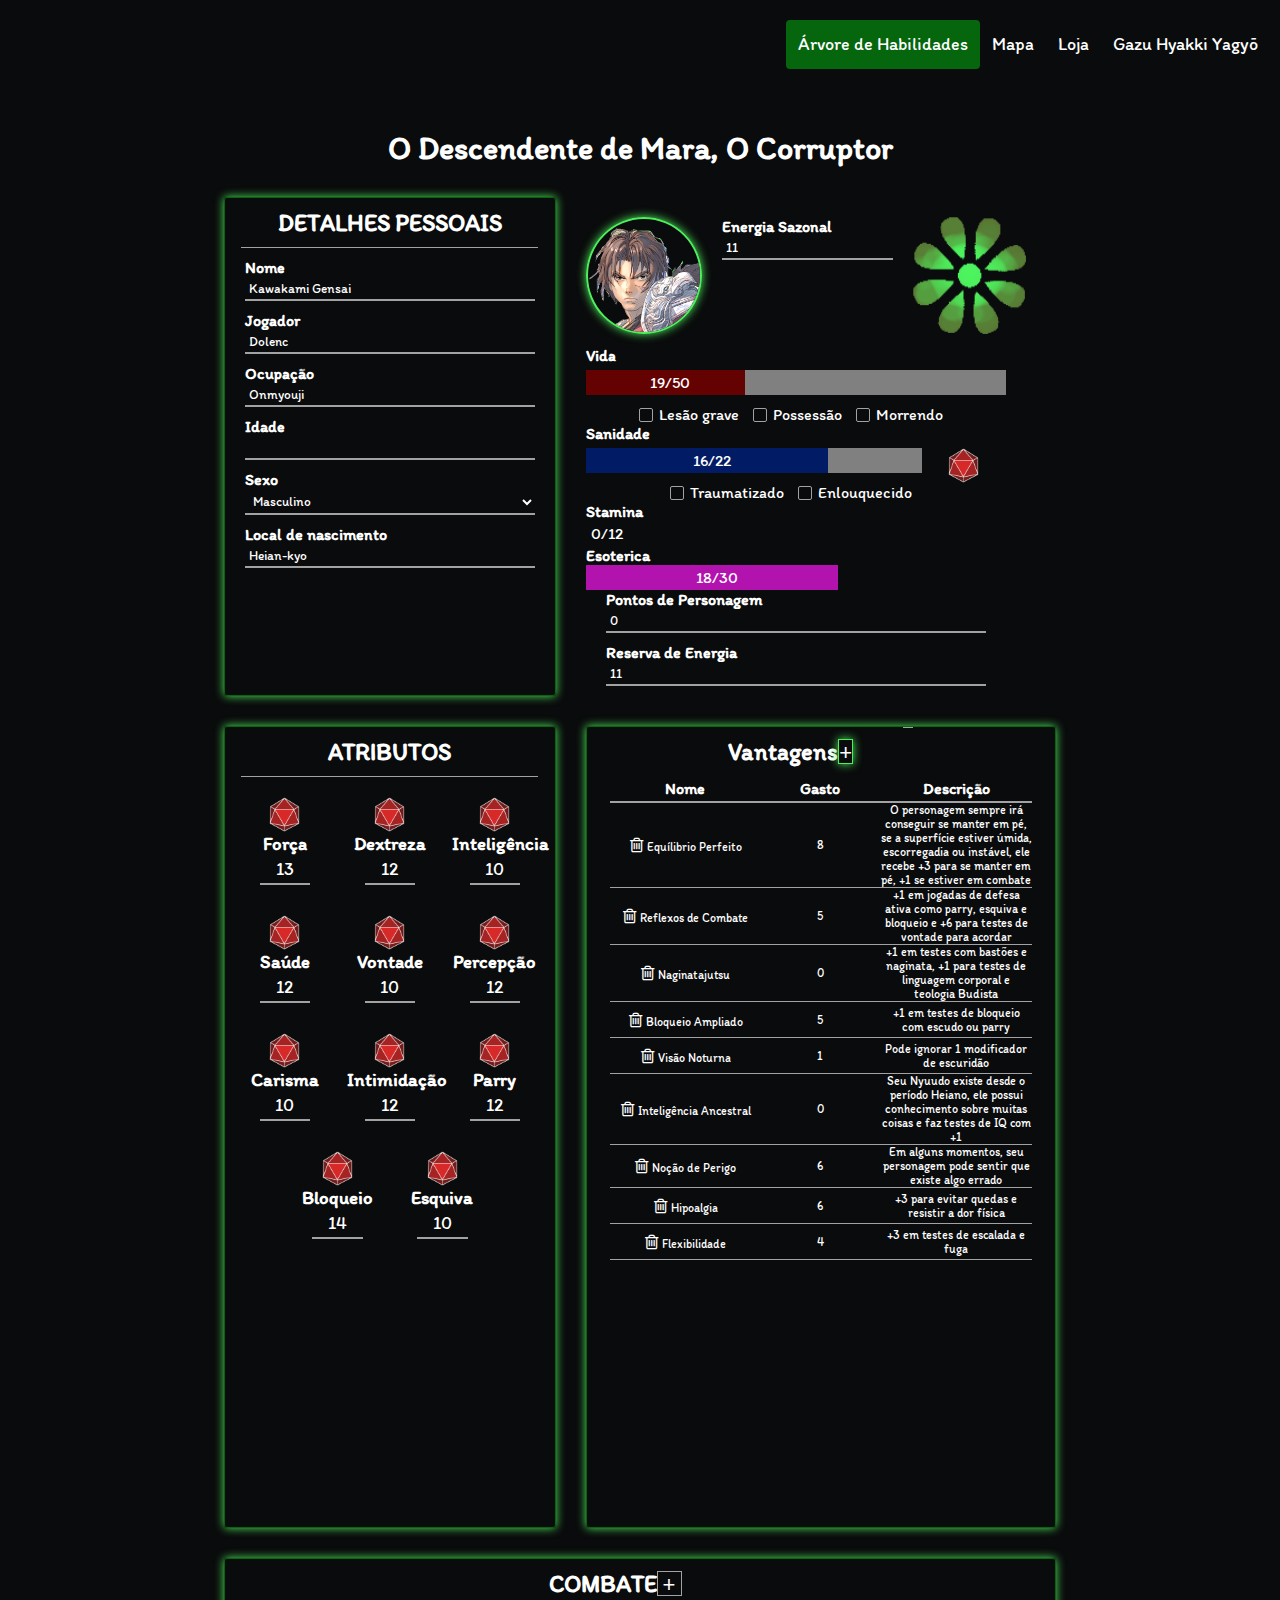
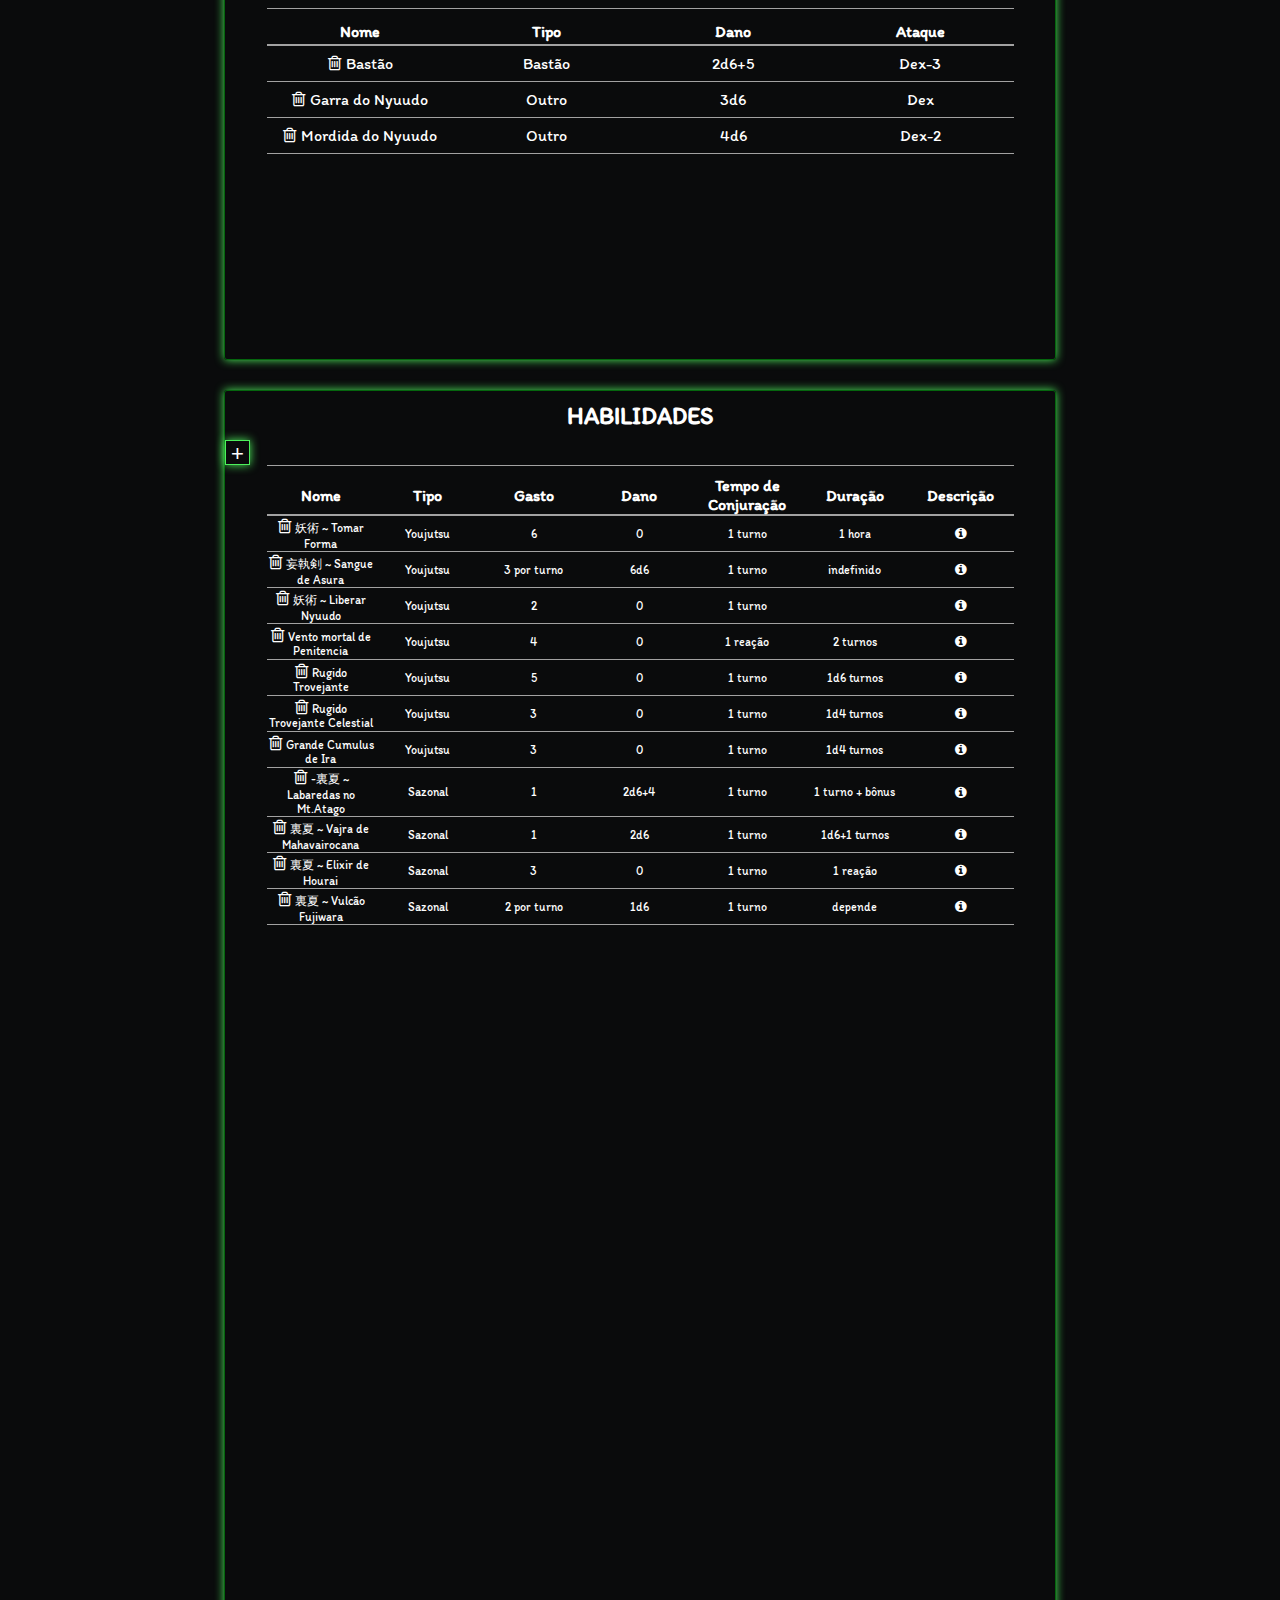
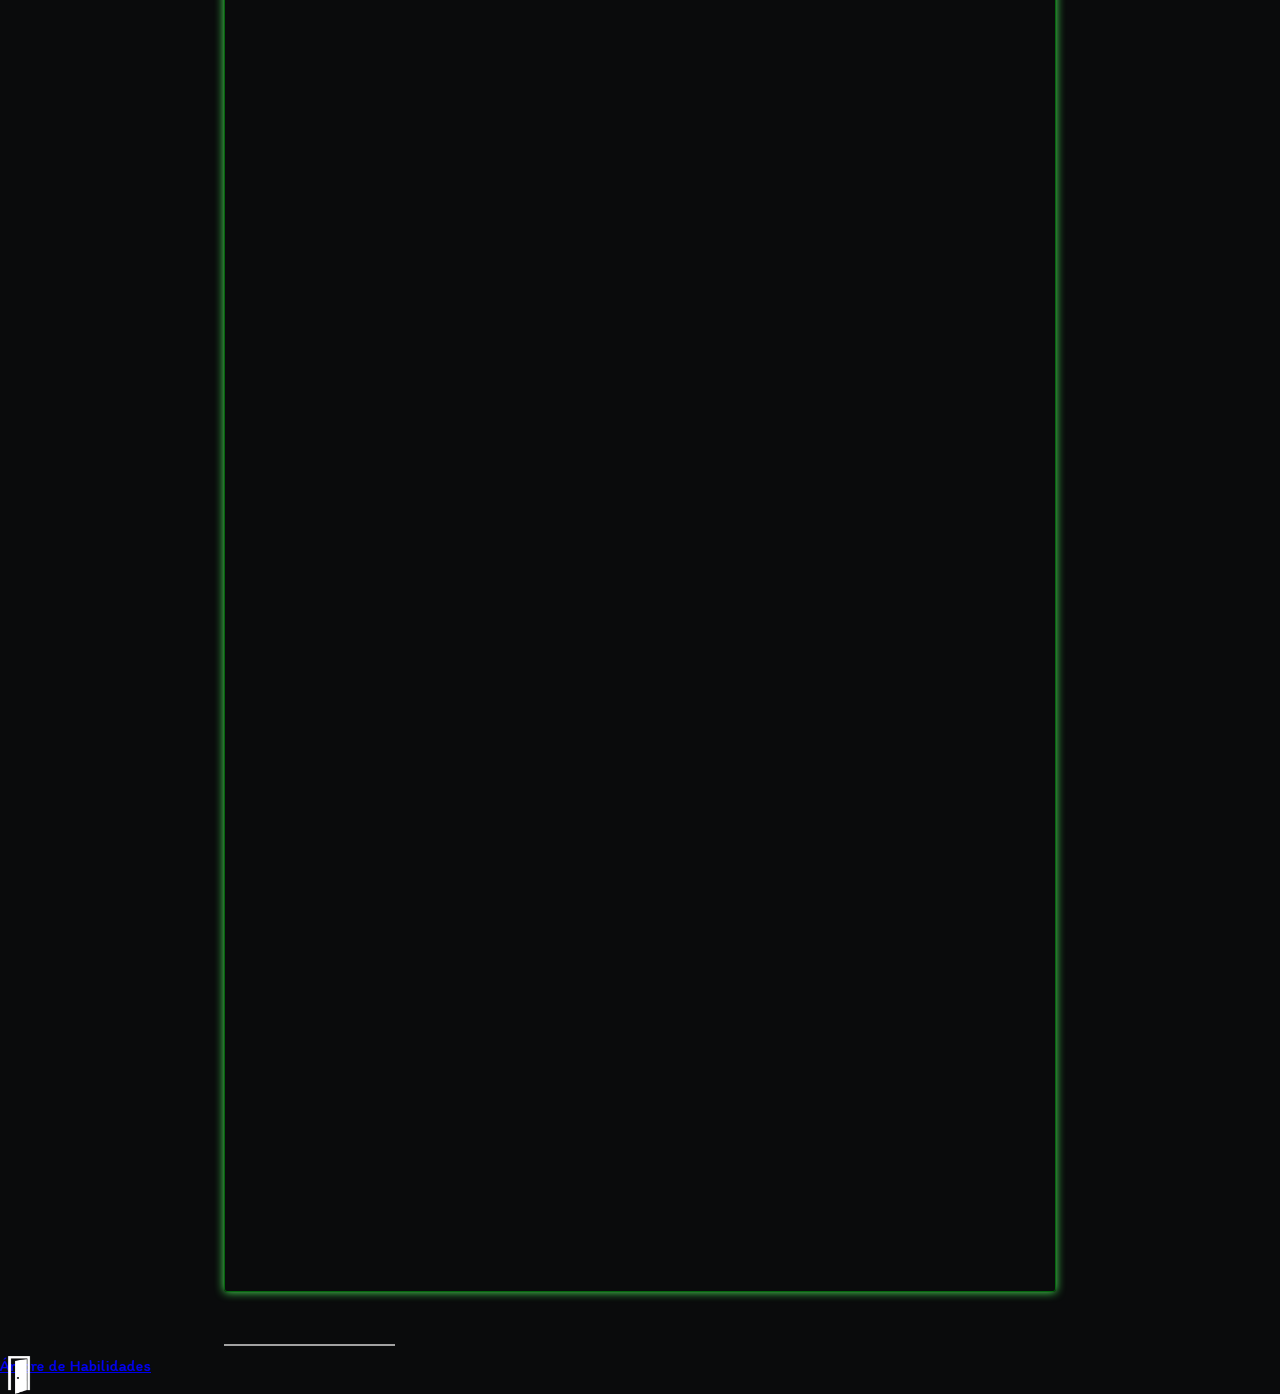
<file: index.html>
<!DOCTYPE html>
<html lang="pt-br">
  <head>
    <meta charset="UTF-8" />
    <meta name="viewport" content="width=device-width, initial-scale=1.0" />
     <script src="https://code.jquery.com/jquery-3.3.1.slim.min.js" integrity="sha384-q8i/X+965DzO0rT7abK41JStQIAqVgRVzpbzo5smXKp4YfRvH+8abtTE1Pi6jizo" crossorigin="anonymous"></script>
    <script src="https://cdn.jsdelivr.net/npm/popper.js@1.14.7/dist/umd/popper.min.js" integrity="sha384-UO2eT0CpHqdSJQ6hJty5KVphtPhzWj9WO1clHTMGa3JDZwrnQq4sF86dIHNDz0W1" crossorigin="anonymous"></script>
    <script src="https://cdn.jsdelivr.net/npm/bootstrap@4.3.1/dist/js/bootstrap.min.js" integrity="sha384-JjSmVgyd0p3pXB1rRibZUAYoIIy6OrQ6VrjIEaFf/nJGzIxFDsf4x0xIM+B07jRM" crossorigin="anonymous"></script>
    <link
      rel="stylesheet"
      href="https://cdnjs.cloudflare.com/ajax/libs/font-awesome/4.7.0/css/font-awesome.min.css"
    />

    <link rel="stylesheet" href="styles.css" />

    <title>Uma Alma Carmica </title>
  </head>
  <body>
 
<div class="header">
  <div class="header-right">
    <a class="active" href="https://reysouza.github.io/Gensai/SkillTree.html">Árvore de Habilidades</a>
    <a href="https://reysouza.github.io/Hyakki/map.html">Mapa</a>
    <a href="https://reysouza.github.io/Hyakki/loja.html">Loja</a>
    <a href="https://reysouza.github.io/Hyakki/bestiary.html">Gazu Hyakki Yagyō</a>
  </div>
</div>

<h1 class="title">O Descendente de Mara, O Corruptor</h1>

<div id="diceAttributes" class="modal">
      <div class="modal-content">
        <img class="modalDice" src="./img/dado.png" alt="Dado" />
        <h2 id="diceNumber"></h2>
        <p id="diceType"></p>
      </div>
    </div>

<div id="lifeModal" class="modal with-input">
      <div class="modal-content">
        <h2>MODIFICAR VIDA</h2>
        <hr />
        <form class="formModal" id="changeLife">
          <h3>Atual</h3>
          <input type="number" name="current" id="lifeCurrent" min="0" />
          <h3>Máximo</h3>
          <input type="number" name="max" id="lifeMax" min="0" />
          <input type="submit" value="Salvar" />
        </form>
      </div>
    </div>

<div id="sanityModal" class="modal with-input">
      <div class="modal-content">
        <h2>MODIFICAR SANIDADE</h2>
        <hr />
        <form class="formModal" id="changeSanity">
          <h3>Atual</h3>
          <input
            type="number"
            name="sanityCurrent"
            id="sanityCurrent"
            min="0"
          />
          <h3>Máximo</h3>
          <input type="number" name="sanityMax" id="sanityMax" min="0" />
          <input type="submit" value="Salvar" />
        </form>
      </div>
    </div>

     <div id="staminaModal" class="modal with-input">
      <div class="modal-content">
        <h2>MODIFICAR STAMINA</h2>
        <hr />
        <form class="formModal" id="changeStamina">
          <h3>Atual</h3>
          <input
            type="number"
            name="staminaCurrent"
            id="staminaCurrent"
            min="0"
          />
          <h3>Máximo</h3>
          <input type="number" name="staminaMax" id="staminaMax" min="0" />
          <input type="submit" value="Salvar" />
        </form>
      </div>
    </div>

    <div id="manaModal" class="modal with-input">
      <div class="modal-content">
        <h2>MODIFICAR ESOTERICA</h2>
        <hr />
        <form class="formModal" id="changeMana">
          <h3>Atual</h3>
          <input
            type="number"
            name="manaCurrent"
            id="manaCurrent"
            min="0"
          />
          <h3>Máximo</h3>
          <input type="number" name="manaMax" id="manaMax" min="0" />
          <input type="submit" value="Salvar" />
        </form>
      </div>
    </div>
      

    <div id="addWeaponModal" class="modal with-input">
      <div class="modal-content">
        <h2>ADICIONAR ARMA</h2>
        <hr />
        <form id="addWeaponForm" action="">
          <table class="weapons" id="newWeapon">
            <tr>
              <th>Nome</th>
              <th>Tipo</th>
              <th>Dano</th>
              <th>Ataque</th>
            </tr>
            <tr>
              <td>
                <input type="text" name="weaponName" id="weaponName" />
              </td>
              <td>
                <select id="weaponType" name="weaponType">
                  <option value="axe">Machado</option>
                  <option value="mace">Maça</option>
                  <option value="tanegashima">Tanegashima</option>
                  <option value="blowgun">Zarabatana</option>
                  <option value="bow">Arco e Flecha</option>
                  <option value="garrote">Garrote</option>
                  <option value="katana">Katana</option>
                  <option value="knife">Faca</option>
                  <option value="kusari">Kusari</option>
                  <option value="lasso">Laço</option>
                  <option value="wakizashi">Wakizashi</option>
                  <option value="shuriken">Shuriken</option>
                  <option value="batton">Bastão</option>
                  <option value="sai">Sai</option>
                  <option value="kunai">Kunai</option>
                  <option value="naginata">Naginata</option>
                  <option value="vajra">Vajra</option>
                  <option value="ofuda">Ofuda</option>
                  <option value="hammer">Otsuchi</option>
                  <option value="tessen">Leque</option>
                  <option value="other">Outro</option>
                </select>
              </td>
              <td>
                <input type="text" name="weaponDamage" id="weaponDamage" />
              </td>
              <td>
                <input type="text" name="weaponAttack" id="weaponAttack" />
              </td>
            </tr>
          </table>
          <input type="submit" value="Salvar" />
        </form>
      </div>
    </div>

      <div id="addExpertiseModal" class="modal with-input">
      <div class="modal-content">
        <h2>ADICIONAR VANTAGEM</h2>
        <hr />
        <form id="addExpertiseForm" action="">
          <table class="expertise" id="newexpertise">
            <tr>
              <th>Nome</th>
              <th>Gasto</th>
              <th>Descrição</th>
            </tr>
            <tr>
              <td>
                <input type="text" name="expertiseName" id="expertiseName" />
              </td>
              <td>
                <input type="text" name="expertiseCost" id="expertiseCost" />
              </td>
              <td>
                <input type="text" name="expertiseDescription" id="expertiseDescription" />
              </td>
            </tr>
          </table>
          <input type="submit" value="Salvar" />
        </form>
      </div>
    </div>

       <div id="addExpertise2Modal" class="modal with-input">
      <div class="modal-content">
        <h2>ADICIONAR HABILIDADE</h2>
        <hr />
        <form id="addExpertise2Form" action="">
          <table class="expertise2" id="newexpertise2">
            <tr>
              <th>Nome</th>
              <th>Tipo</th>
              <th>Gasto</th>
              <th>Dano</th>
              <th>Tempo de Conjuração</th>
              <th>Duração</th>
              <th>Descrição</th>
            </tr>
            <tr>
              <td>
                <input type="text" name="expertise2Name" id="expertise2Name" />
              </td>
              <td>
                <select id="expertise2Type" name="expertise2Type">
                  <option value="esoterica">Esoterica</option>
                  <option value="youjutsu">Youjutsu</option>
                  <option value="seasonal">Sazonal</option>
                </select>
              </td>
              <td>
                <input type="text" name="expertise2Cost" id="expertise2Cost" />
              </td>
              <td>
                <input type="text" name="expertise2Damage" id="expertise2Damage" />
              </td>
              <td>
                <input type="text" name="expertise2Time" id="expertise2Time" />
              </td>
              <td>
                <input type="text" name="expertise2Duration" id="expertise2Duration" />
              </td>
              <td>
                <input type="text" name="expertise2Description" id="expertise2Description" />
              </td>
            </tr>
          </table>
          <input type="submit" value="Salvar" />
        </form>
      </div>
    </div>

 <div class="container">
      <div class="details border">
        <h2 class="grid-title">DETALHES PESSOAIS</h2>
        <hr />

     <div class="inputs">
          <h4>Nome</h4>
          <input type="text" name="name" id="name" value="" />
          <h4>Jogador</h4>
          <input type="text" name="player" id="player" value="" />
          <h4>Ocupação</h4>
          <input type="text" name="occupation" id="occupation" value="" />
          <h4>Idade</h4>
          <input type="text" name="age" id="age" value="" />
          <h4>Sexo</h4>
          <select id="sex" name="sex">
            <option value="male">Masculino</option>
            <option value="female">Feminino</option>
            <option value="other">Outros</option>
          </select>
      
          <h4>Local de nascimento</h4>
          <input type="text" name="birthplace" id="birthplace" value="" />
        </div>
      </div>

<div class="character">
        <div class="characterHeader">
          <img class="characterPhoto" src="./img/Kawakami.png" alt="Foto" />
          <div class="inputs">
          <h4>Energia Sazonal</h4>
          <input type="text" name="season" id="season" value="" />
          </div>
          <img class="symbol" src="./img/Grisma.png" alt="Doyou" />
        </div>

  <div class="bars">
          <h4>Vida</h4>
          <div class="bar">
            <div class="lifeBar" style="width: 0%">
              <p class="barcount" id="lifeCount"></p>
            </div>
          </div>
          <div class="checkboxs">
            <form action="">
              <input type="checkbox" id="lesion" name="lesion" value="lesion" />
              <label for="lesion"> Lesão grave</label>
              <input type="checkbox" id="possession" name="possession" value="possession" />
              <label for="possession"> Possessão</label>
              <input type="checkbox" id="dying" name="dying" value="dying" />
              <label for="dying"> Morrendo</label>
            </form>
          </div>

          <h4>Sanidade</h4>
          <div class="sanity">
            <div class="contentSanityBar">
              <div class="sanityBar" style="width: 0%">
                <p class="barcount" id="sanityCount"></p>
              </div>
            </div>
            <img class="sanityDice" src="./img/dado.png" alt="Dado" />
          </div>
          <div class="checkboxs">
            <input
              type="checkbox"
              id="traumatized"
              name="traumatized"
              value="traumatized"
            />
            <label for="traumatized"> Traumatizado</label>
            <input type="checkbox" id="crazed" name="crazed" value="crazed" />
            <label for="crazed"> Enlouquecido</label>
          </div>
        </div>

          <h4>Stamina</h4>
          <div class="stamina">
            <div class="contentStaminaBar">
              <div class="staminaBar" style="width: 0%">
                <p class="barcount" id="staminaCount"></p>
              </div>
            </div>
          </div>

        <h4>Esoterica</h4>
          <div class="mana">
            <div class="contentmanaBar">
              <div class="manaBar" style="width: 0%">
                <p class="barcount" id="manaCount"></p>
              </div>
            </div>
          </div>

        <div class="inputs">
          <h4>Pontos de Personagem</h4>
          <input type="text" name="points" id="points" value="" />
          <h4>Reserva de Energia</h4>
          <input type="text" name="energy" id="energy" value="" />
        </div>
        </div>

      <div class="attributes border">
        <h2 class="grid-title">ATRIBUTOS</h2>
        <hr />
        <div class="attributesList" id="attributesList"></div>
      </div>

        <div class ="expertise border">
          <div class="expertiseHeader">
           <h2 class="grid-title">Vantagens</h2>
            <button id="addExpertise">+</button>
        <hr />
           </div>
        
         <table class="expertise" id="expertise">
            <tr>
                <th>Nome</th>
                <th>Gasto</th>
                <th>Descrição</th>
            </tr>
          </table>
       </div>

        <div id="circle">
          <input type="text" id="text-input">
        </div>

      <div class="combat border">
        <div class="combatHeader">
          <h2 class="grid-title">COMBATE</h2>
          <button id="addWeapon">&plus;</button>
        </div>
        <hr />

        <table class="weapons" id="weapons">
          <tr>
            <th>Nome</th>
            <th>Tipo</th>
            <th>Dano</th>
            <th>Ataque</th>
          </tr>
        </table>
      </div>

      <div class="expertise2 border">
        <div class="expertise2Header">
        <h2 class="grid-title">HABILIDADES</h2>
          <button id="addExpertise2">+</button>
        <hr />
      </div>

      <table class="expertise2" id="expertise2">
        <tr>
            <th>Nome</th>
            <th>Tipo</th>
            <th>Gasto</th>
            <th>Dano</th>
            <th>Tempo de Conjuração</th>
            <th>Duração</th>
            <th>Descrição</th>
        </tr>
      </table>
     </div>
    </div>

<div class="modal fade" id="expertise2DescriptionModal" tabindex="-1" aria-labelledby="expertise2DescriptionModalLabel" aria-hidden="true">
  <div class="modal-dialog modal-lg"> <!-- add modal-lg class here -->
    <div class="modal-content">
      <div class="modal-header">
        <h5 class="modal-title" id="expertise2DescriptionTitle"></h5>
        <button type="button" class="btn-close" data-bs-dismiss="modal" aria-label="Close"></button>
      </div>
      <div class="modal-body">
        <p id="expertise2DescriptionText"></p>
      </div>
      <div class="modal-footer">
        <button type="button" class="btn btn-secondary" data-bs-dismiss="modal">Close</button>
      </div>
    </div>
  </div>
</div>

    <a href="https://reysouza.github.io/Parinirvana/Aqmqaqcy.html">
  <img src="img/door-8-xxl.png" alt="A nova ordem mundial" style="position: absolute; width: 3%;">
        </a>

    <a href="https://reysouza.github.io/Gensai/SkillTree.html">Árvore de Habilidades</a>

    <script src="characterSheet.js"></script>
  </body>
</html>
</file>
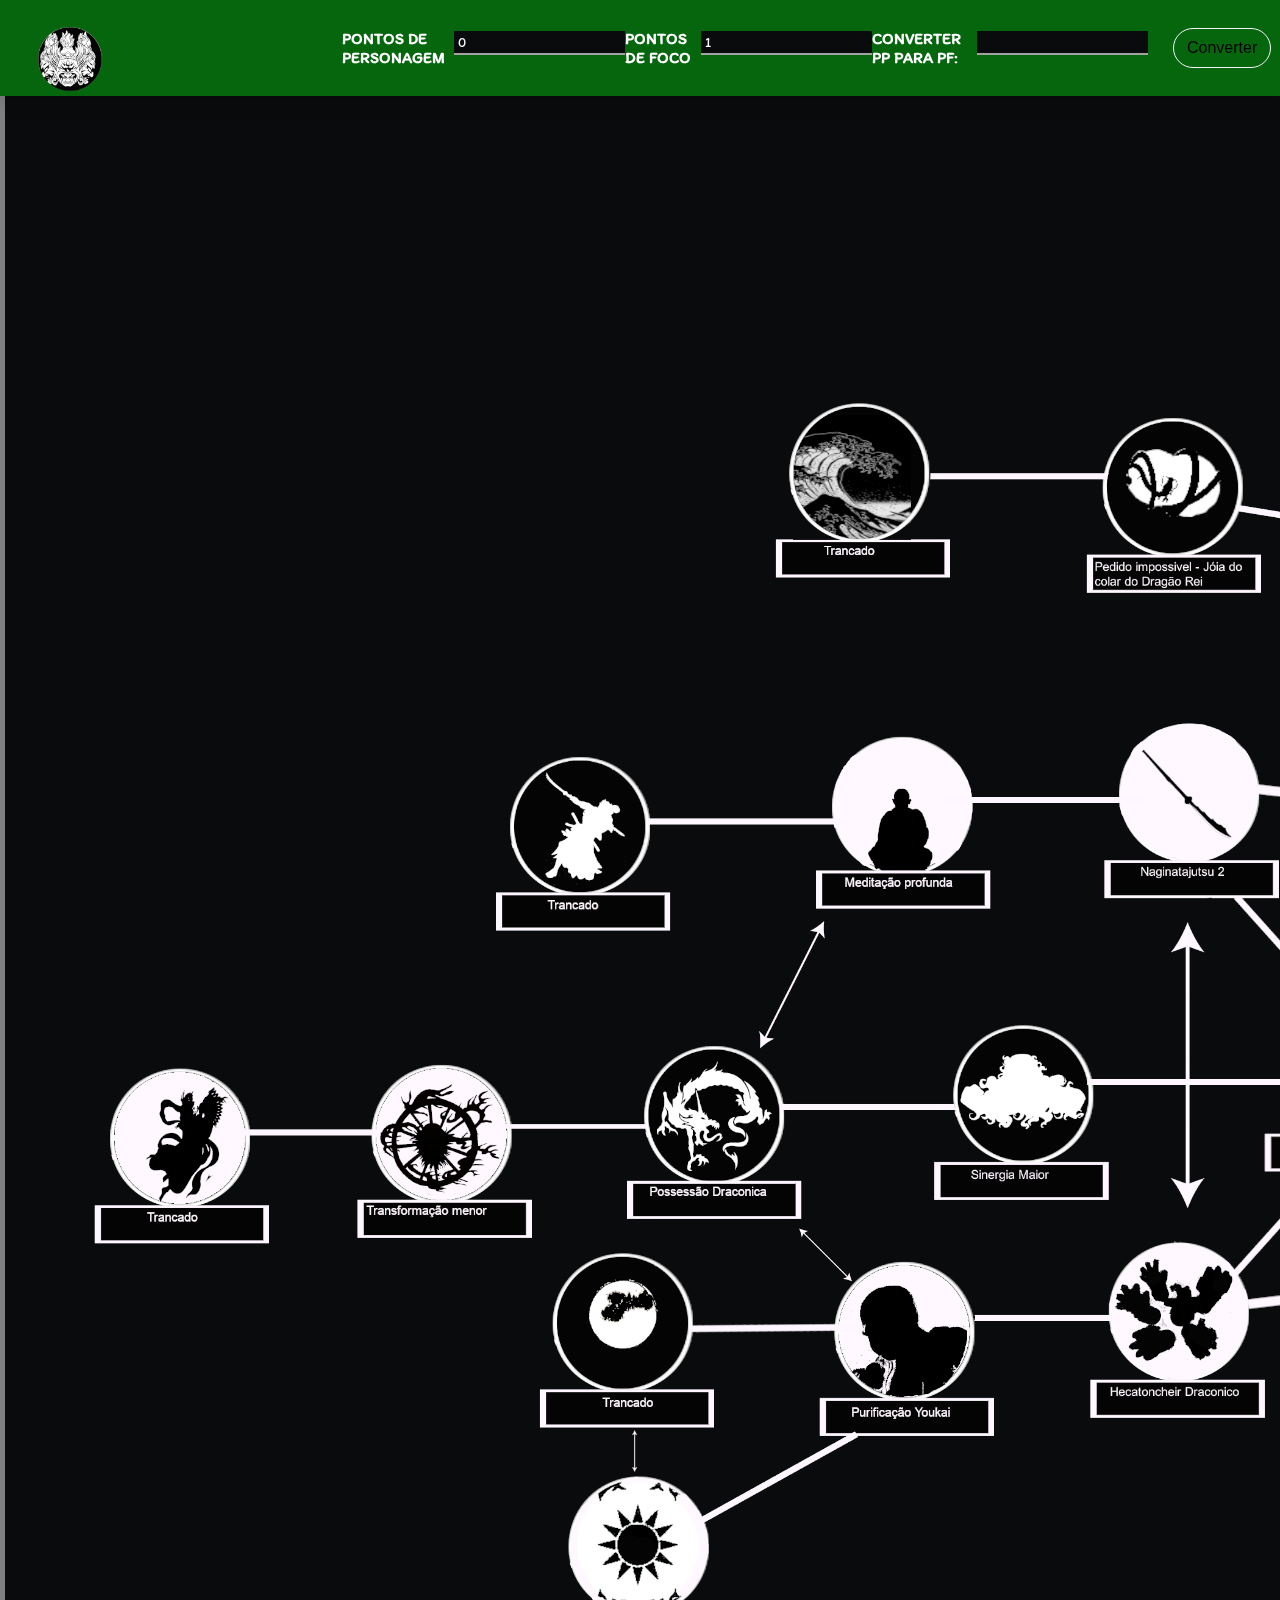
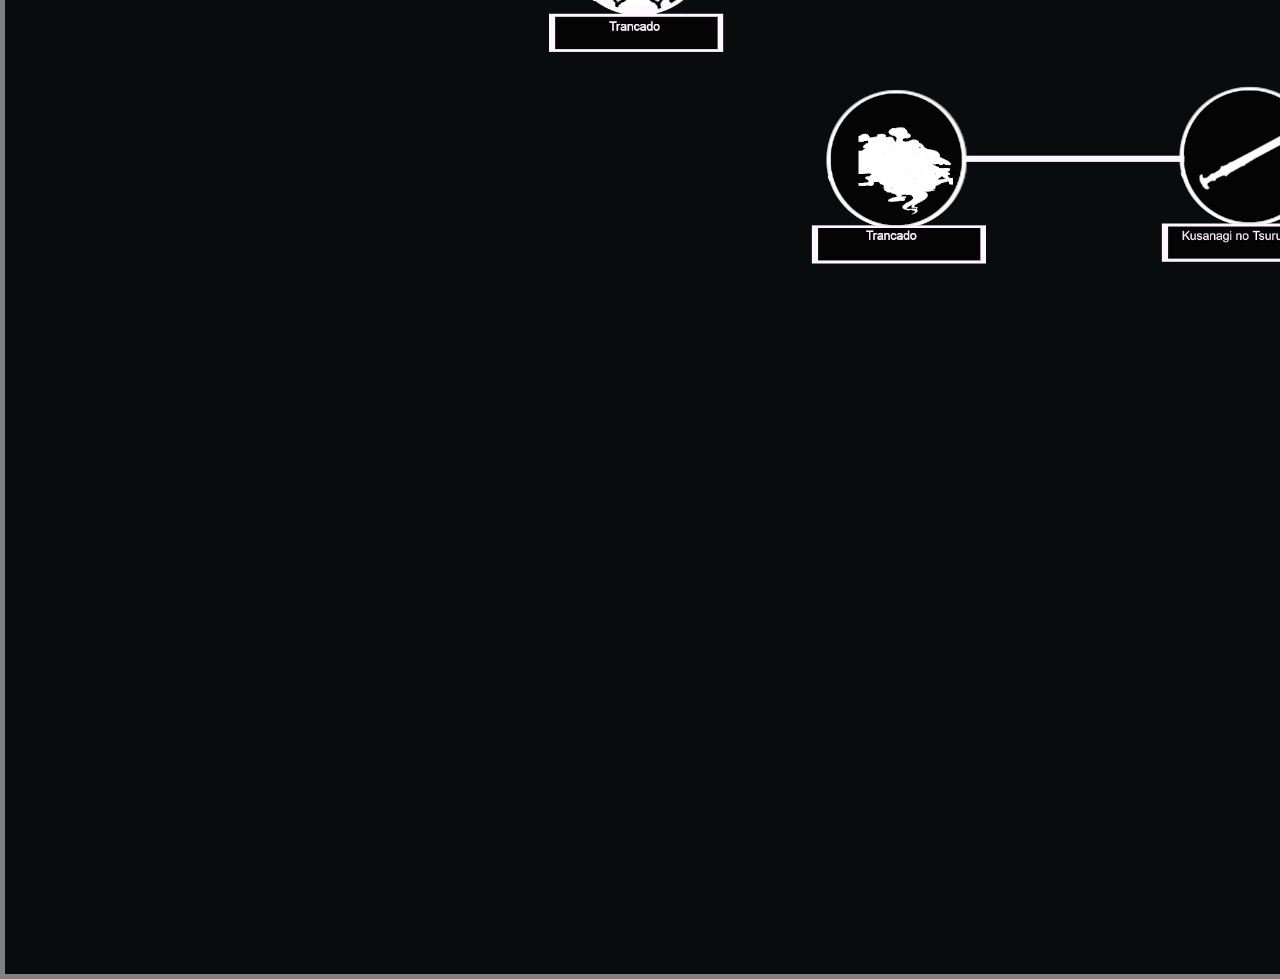
<file: SkillTree.html>
<!DOCTYPE html>
<html lang="pt-br">
  <head>
    <meta charset="UTF-8" />
    <meta name="viewport" content="width=device-width, initial-scale=1.0" />
    <script src="https://ajax.googleapis.com/ajax/libs/jquery/3.5.1/jquery.min.js"></script>
    <link
      rel="stylesheet"
      href="https://cdnjs.cloudflare.com/ajax/libs/font-awesome/4.7.0/css/font-awesome.min.css"
    />

    <link rel="stylesheet" href="styles.css" />

    <title>Uma Alma Carmica</title>
  </head>
  <body>
     <nav>
        <a href="https://reysouza.github.io/Gensai/">
        <div class="logo">
        <img decoding="async" src="img/Centro.png" alt="Logo Image">
        </div>
        </a>
        <div class="hamburger">
            <div class="bars1"></div>
            <div class="bars2"></div>
            <div class="bars3"></div>
        </div>
        <ul class="nav-links">
            <h4>Pontos de Personagem</h4>
            <input type="text" name="points" id="points" value="" />
            <h4>Pontos de Foco</h4>
            <input type="text" name="focus" id="focus" value="" /> 
 
            <label for="input">Converter PP para PF:</label>
            <input type="number" id="input">
           </div>
          <br>
           <div id="outputDisplay"></div>
           <button class="login-button" onclick="convertNumber()">Converter</button>
           <br><br>
        </ul>
    </nav>

<div id="mySidebar" class="sidebar">
  <br></br>
  <br></br>
  <a href="#" class="closebtn" onclick="toggleNav()">&times;</a>
</div>

<img src="img/SkillTree.png" usemap="#image-map">

<map name="image-map">
    <area target="" alt="Caminho da Deusa Kannon" title="Caminho da Deusa Kannon" href="" coords="1467,566,77" shape="circle" onclick="toggleSidebar(); return false;">
    <area target="" alt="Pedido Impossivel - Jóia do colar do Dragão-Rei" title="Pedido Impossivel - Jóia do colar do Dragão-Rei" href="" coords="1162,478,67" shape="circle" onclick="toggleSidebar(); return false;">
    <area target="" alt="Shichiseiken e o pacto secreto" title="Shichiseiken e o pacto secreto" href="" coords="2324,1553,65" shape="circle" onclick="toggleSidebar(); return false;">
    <area target="" alt="A Lenda do descendente de Mara, O corruptor" title="A Lenda do descendente de Mara, O corruptor" href="" coords="2115,979,71" shape="circle" onclick="toggleSidebar(); return false;">
    <area target="" alt="A Verdadeira face do deus secreto" title="A Verdadeira face do deus secreto" href="" coords="2095,1278,82" shape="circle" onclick="toggleSidebar(); return false;"> 
    <area target="" alt="O Guerreiro que luta sob o sol eterno do verão" title="O Guerreiro que luta sob o sol eterno do verão" href="" coords="1850,1536,89" shape="circle" onclick="toggleSidebar(); return false;">
    <area target="" alt="Verão dos deuses da terra" title="Verão dos deuses da terra" href="" coords="1626,1719,67" shape="circle" onclick="toggleSidebar(); return false;">
    <area target="" alt="Verão dos deuses celestiais" title="Verão dos deuses celestiais" href="" coords="2047,1719,82" shape="circle" onclick="toggleSidebar(); return false;">
    <area target="" alt="Prisma solar" title="Prisma solar" href="" coords="1626,2073,60" shape="circle" onclick="toggleSidebar(); return false;">
    <area target="" alt="Terra Desolada" title="Terra Desolada" href="" coords="2061,2080,87" shape="circle" onclick="toggleSidebar(); return false;">
    <area target="" alt="Hyakki Yagyo" title="Hyakki Yagyo" href="" coords="2421,850,82" shape="circle" onclick="toggleSidebar(); return false;">
    <area target="" alt="Maldição Celestial" title="Maldição Celestial" href="" coords="2700,1033,70" shape="circle" onclick="toggleSidebar(); return false;">
    <area target="" alt="Nictofobia" title="Nictofobia" href="" coords="2986,1053,76" shape="circle" onclick="toggleSidebar(); return false;">
    <area target="" alt="Virtude Budista" title="Virtude Budista" href="" coords="2258,639,98" shape="circle" onclick="toggleSidebar(); return false;">
    <area target="" alt="O Caminho dos nove sofrimentos" title="O Caminho dos nove sofrimentos" href="" coords="1904,768,79" shape="circle" onclick="toggleSidebar(); return false;">
    <area target="" alt="Prakrti" title="Prakrti" href="" coords="1809,523,76" shape="circle" onclick="toggleSidebar(); return false;">
    <area target="" alt="Caminho ensanguentado do nirvana" title="Caminho ensanguentado do nirvana" href="" coords="1564,326,74" shape="circle" onclick="toggleSidebar(); return false;">
    <area target="" alt="Caminho violeta do nirvana" title="Caminho violeta do nirvana" href="" coords="2081,292,73" shape="circle" onclick="toggleSidebar(); return false;">
    <area target="" alt="Hana wa Sakuragi, hito wa bushi" title="Hana wa Sakuragi, hito wa bushi" href="" coords="1802,1060,104" shape="circle" onclick="toggleSidebar(); return false;">
    <area target="" alt="O Emissário do Dragão Rei" title="O Emissário do Dragão Rei" href="" coords="1585,1271,82" shape="circle" onclick="toggleSidebar(); return false;">
    <area target="" alt="Caminho da deusa Benzaiten" title="Caminho da deusa Benzaiten" href="" coords="1503,1550,73" shape="circle" onclick="toggleSidebar(); return false;">
    <area target="" alt="kusanagi no tsurugi" title="kusanagi no tsurugi" href="" coords="1231,1753,79" shape="circle" onclick="toggleSidebar(); return false;">
    <area target="" alt="O Guerreiro de Mil Braços" title="O Guerreiro de Mil Braços" href="" coords="1592,829,79" shape="circle" onclick="toggleSidebar(); return false;">
    <area target="" alt="Guerra na terra e no céu" title="Guerra na terra e no céu" href="" coords="1347,1081,78" shape="circle" onclick="toggleSidebar(); return false;">
    <area target="" alt="Naginata-jutsu 2" title="Naginata-jutsu 2" href="" coords="1163,802,87" shape="circle" onclick="toggleSidebar(); return false;">
    <area target="" alt="Meditação Profunda" title="Meditação Profunda" href="" coords="891,822,79" shape="circle" onclick="toggleSidebar(); return false;">
    <area target="" alt="Sinergia Maior" title="Sinergia Maior" href="" coords="993,1115,106" shape="circle" onclick="toggleSidebar(); return false;">
    <area target="" alt="Hecantoncheir Draconico" title="Hecantoncheir Draconico" href="" coords="1149,1318,110" shape="circle" onclick="toggleSidebar(); return false;">
    <area target="" alt="Purificação Youkai" title="Purificação Youkai" href="" coords="884,1359,72" shape="circle" onclick="toggleSidebar(); return false;">
    <area target="" alt="Possessão Draconica" title="Possessão Draconica" href="" coords="667,1128,103" shape="circle" onclick="toggleSidebar(); return false;">
    <area target="" alt="Transformação Menor" title="Transformação Menor" href="" coords="415,1142,87" shape="circle" onclick="toggleSidebar(); return false;">
    <area target="" alt="Saude de Maitreya" title="Saude de Maitreya" href="" coords="2353,156,89" shape="circle" onclick="toggleSidebar(); return false;">
    <area target="" alt="Inteligencia de Mansjuri" title="Inteligencia de Mansjuri" href="" coords="2591,313,78" shape="circle" onclick="toggleSidebar(); return false;">
    <area target="" alt="Força de Vajrapani" title="Força de Vajrapani" href="" coords="2734,530,82" shape="circle" onclick="toggleSidebar(); return false;">
    <area target="" alt="Dextreza de Avalokistevara" title="Dextreza de Avalokistevara" href="" coords="2768,788,79" shape="circle" onclick="toggleSidebar(); return false;">
</map>
    <script src="characterSheet.js"></script>
  </body>
</html>
</file>
<file: styles.css>
@import url('https://fonts.googleapis.com/css2?family=Itim&display=swap');

* {
    margin: 0;
    padding: 0;
    border: 0;
}

body {
    background: #0a0b0c;
    color: #fff;
    font-family: 'Itim', sans-serif;
}

/* Style the header with a grey background and some padding */
.header {
  overflow: hidden;
  background-color: #0a0b0c;
  padding: 20px 10px;
}

/* Style the header links */
.header a {
  float: left;
  color: white;
  text-align: center;
  padding: 12px;
  text-decoration: none;
  font-size: 18px;
  line-height: 25px;
  border-radius: 4px;
}

/* Style the logo link (notice that we set the same value of line-height and font-size to prevent the header to increase when the font gets bigger */
.header a.logo {
  font-size: 25px;
  font-weight: bold;
}

/* Change the background color on mouse-over */
.header a:hover {
  background-color: #ddd;
  color: black;
}

/* Style the active/current link*/
.header a.active {
  background-color: #05660e;
  color: white;
}

/* Float the link section to the right */
.header-right {
  float: right;
}

/* Add media queries for responsiveness - when the screen is 500px wide or less, stack the links on top of each other */
@media screen and (max-width: 500px) {
  .header a {
    float: none;
    display: block;
    text-align: left;
  }
  .header-right {
    float: none;
  }
}

hr {
    border-top: 1px solid #a2a2a2;
    width: 90%;
    margin-left: auto;
    margin-right: auto;
    margin-bottom: 10px;
}

h1 {
    text-align: center;
}

h2 {
    text-align: center;
}

h3 {
    text-align: center;
}

h4 {
    text-align: left;
}

h1.title {
    margin-top: 40px;
    margin-bottom: 30px;
}

h2.grid-title {
    margin-top: 10px;
    margin-bottom: 10px;
}

.container {
    display: grid;
    grid-template-areas: 
        'details details details character'
        'attributes attributes attributes expertise'
        'combat combat combat combat'
        'expertise2 expertise2 expertise2 expertise2';
    grid-gap: 30px;

    margin-left: auto;
    margin-right: auto;
    width: 100%;
}

.border {
    border-radius: 3px;
    border: solid;
    border-width: 0.1px;
    border-color: #05660e;
    box-shadow: 0 0 10px #4df05c;
}

.box {
    background: #000;
}

.details { 
    grid-area: details;
    height: auto;
}
.character { 
    grid-area: character;
    width: 420px;
}

.characterHeader {
    display: flex;
    justify-content: space-evenly;
    margin-top: 20px;
}

.characterPhoto {
    border: solid;
    border-width: 2px;
    border-color: #4df05c;
    border-radius: 50%;
    box-shadow: 0 0 10px #4df05c;
}

.dice {
    height: 80px;
    margin-top: 18px;
}

.attributes { 
    grid-area: attributes;
}

.expertise { 
    grid-area: expertise;
    height: 800px;
} 

.expertise .grid-title {
    flex: 1;
}

.expertise .expertiseHeader {
    display: flex;
    flex-direction: row;
    justify-self: center;
}

.expertise .expertiseHeader button {
    align-self: center;
    width: 25px;
    height: 25px;
    color: #fff;
    font-size: 22px;
    background: #0a0b0c;
    border: 0.1px solid #4df05c;
    margin-right: 50px;
    box-shadow: 0 0 10px #4df05c;
}

table.expertise {
    display: block;
    margin: 0;
    margin-left: auto;
    margin-right: auto;
    margin-block-end: auto;
    border-collapse: collapse;
    width: 90%;
}

table.expertise tr:first-child {
    border-bottom: 2px solid #a2a2a2;
}

table.expertise tr {
    border-bottom: 0.1px solid #a2a2a2;
}

table.expertise th {
    text-align: center;
    height: 25px;
    width: 10%;
}

table.expertise td {
    text-align: center;
    height: 35px;
    font-size: 12px;
}

table.expertise td input {
    text-align: center;
    width: 65%;
    border-bottom: 0.1px solid #a2a2a2;
}

table.expertise td select {
    font-size: 16px;
}


table.expertise td button {
    color: #fff;
    background: #0a0b0c;
}

.trashcan {
    color:white;
    width: 15px;
    font-size: 17px;
}


.expertise2 { 
    grid-area: expertise2;
    height: 2500px;
}

.expertise2 .grid-title {
    flex: 1;
}

.expertise2 .expertiseHeader {
    display: flex;
    flex-direction: row;
    justify-self: center;
}

.expertise2 .expertise2Header button {
    align-self: center;
    width: 25px;
    height: 25px;
    color: #fff;
    font-size: 22px;
    background: #0a0b0c;
    border: 0.1px solid #4df05c;
    margin-right: 50px;
    box-shadow: 0 0 10px #4df05c;
}

.expertise2 td:nth-child(2).Sazonal {
   color: #4df05c;
    box-shadow: 0 0 10px #4df05c;
  }

table.expertise2 {
    display: block;
    margin: 0;
    margin-left: auto;
    margin-right: auto;
    margin-block-end: auto;
    border-collapse: collapse;
    width: 90%;
}

table.expertise2 tr:first-child {
    border-bottom: 2px solid #a2a2a2;
}

table.expertise2 tr {
    border-bottom: 0.1px solid #a2a2a2;
}

table.expertise2 th {
    text-align: center;
    height: 25px;
    width: 10%;
}

table.expertise2 td {
    text-align: center;
    height: 35px;
    font-size: 12px;
}

table.expertise2 td input {
    text-align: center;
    width: 65%;
    border-bottom: 0.1px solid #a2a2a2;
}

table.expertise2 td select {
    font-size: 16px;
}


table.expertise2 td button {
    color: #fff;
    background: #0a0b0c;
}

.trashcan {
    color:white;
    width: 15px;
    font-size: 17px;
}

.combat {
    grid-area: combat;
    height: 400px;
}
.combat .grid-title {
    flex: 1;
}

.combat .combatHeader {
    display: flex;
    flex-direction: row;
    justify-self: center;
}

.combat .combatHeader button {
    align-self: center;
    width: 25px;
    height: 25px;
    color: #fff;
    font-size: 22px;
    background: #0a0b0c;
    border: 0.1px solid #a2a2a2;
    margin-right: 50px;
}

table.weapons {
    display: block;
    margin: 0;
    margin-left: auto;
    margin-right: auto;
    margin-block-end: auto;
    border-collapse: collapse;
    width: 90%;
}

table.weapons tr:first-child {
    border-bottom: 2px solid #a2a2a2;
}

table.weapons tr {
    border-bottom: 0.1px solid #a2a2a2;
}

table.weapons th {
    text-align: center;
    height: 25px;
    width: 10%;
}

table.weapons td {
    text-align: center;
    height: 35px;
}

table.weapons td input {
    text-align: center;
    width: 65%;
    border-bottom: 0.1px solid #a2a2a2;
}

table.weapons td select {
    font-size: 16px;
}


table.weapons td button {
    color: #fff;
    background: #0a0b0c;
}

.trashcan {
    color:white;
    width: 15px;
    font-size: 17px;
}

.inputs {
    display: flex;
    flex-direction: column;

    margin-left: 20px;
    margin-right: 20px;
}

input {
    border: none;
    border-bottom: 2px solid#a2a2a2;

    padding: 3px 4px;
    margin-bottom: 10px;
    background-color: #0a0b0c;
    color: #fff;

    font-family: 'Itim', sans-serif;
}

input:focus {
    outline: none;
}

select {
    border: none;
    border-bottom: 2px solid#a2a2a2;

    padding: 3px 4px;
    margin-bottom: 10px;
    background-color: #0a0b0c;
    color: #fff;

    font-family: 'Itim', sans-serif;
}

select:focus {
    outline: none;
}

/* INICIO BARS */

.bars {
    padding-top: 12px;
}

.bar {
    width: 100%;
    background-color: grey;
    margin-bottom: 10px;
    margin-top: 5px;
    overflow: hidden;
}

.barcount {
    width: 100%;
    margin-left: 10px;
}

.contentSanityBar {
    align-self: end;
    width: 80%;
    background-color: grey;
    margin-bottom: 10px;
    margin-top: 5px;
}
.sanity {
    display: flex;
    justify-content: space-between;
    align-items: end;
}

.sanityDice {
    display: block;
    margin-left: auto;
    margin-right: auto;
    height: 35px;
}

.bars .checkboxs {
    text-align: center;
}

.bars .checkboxs label {
    margin-right: 10px;
}

.lifeBar {
    /* width: 50%; */
    height: 25px;
    background-color: #640101;
    transition: width 2s;
    display: flex;
    align-items: center;
    justify-content: center;
    text-align: center;
}

.sanityBar {
    width: 50%;
    height: 25px;
    background-color: #011b64;
    transition: width 2s;
    display: flex;
    align-items: center;
    justify-content: center;
    text-align: center;
}
.staminaBar {
    width: 50%;
    height: 25px;
    background-color: #01f616;
    transition: width 2s;
    display: flex;
    align-items: center;
    justify-content: center;
    text-align: center;
}
.manaBar {
    width: 50%;
    height: 25px;
    background-color: #b212ad;
    transition: width 2s;
    display: flex;
    align-items: center;
    justify-content: center;
    text-align: center;
}

/* FIM BARS */

.extra {
    display: flex;
    justify-content: space-between;
    align-items: center;
    margin-top: 15px;
    padding: 1px 15px;
}

.extra p {
    text-align: center;
    font-weight: bold;
}

.extra input {
    width: 50%;
    text-align: center;
    font-size: 18px;
    align-self: center;
}

.extra .damage {
    display: flex;
    flex-direction: column;
    width: 100px;
}

.extra .body {
    display: flex;
    flex-direction: column;
    width: 100px;
}

.extra .exposure {
    display: flex;
    flex-direction: column;
    width: 100px;
}

.attributes .attributesList {
    display: flex;
    flex-flow: row wrap;
    justify-content: center;
}

.attributes .attribute {
    display: flex;
    flex-direction: column;
    margin: 10px;
    width: 85px;
}

.attribute img {
    display: block;
    margin-left: auto;
    margin-right: auto;
    height: 35px;
}

.attribute a {
    cursor: pointer;
    -webkit-transition: -webkit-transform .8s ease-in-out;
    transition: transform .8s ease-in-out;
}

.attribute a:hover {
    -webkit-transform: rotate(360deg);
    transform: rotate(360deg);
}
  
.attribute input {
    width: 50%;
    text-align: center;
    font-size: 18px;
    align-self: center;
}

/* The Modal (background) */

.modal {
  display: none;
  position: fixed;
  z-index: 1;
  left: 0;
  top: 0;
  width: 100%;
  height: 100%;
  overflow: auto;
  background-color: rgb(0,0,0);
  background-color: rgb(0 0 0 / 62%);
}

.formModal {
    display: flex;
    flex-direction: column;
    align-items: center;
}

.modal-content {
  background-color: #0a0b0c;
  text-align: center;
  margin: 15% auto;
  padding: 20px;
  border: 1px solid #888;
  width: 20%;
}

.modal-content h2 {
    font-size: 30px;
}

.modal-content p {
    font-size: 25px;
}

.modal-content input {
    font-size: 20px;
    text-align: center;
}

.modal-content input[type=submit] {
    margin-top: 12px;
    margin-bottom: 0px;
    border: 1px solid;
    padding: 1px 20px 1px;
}

.with-input .modal-content {
    width: 40%;
}

.with-input#addWeaponModal .modal-content {
    width: 70%;
}

.modalDice {
    height: 35px;
    -webkit-transition: -webkit-transform .8s ease-in-out;
    transition: transform .8s ease-in-out;
}

@media only screen and (min-width: 1000px) {
    .container {
        width: 65%;
    }
}

@media only screen and (min-width: 1342px) {
    .container {
        width: 62%;
    }
}

@media only screen and (min-width: 1500px) {
    .container {
        width: 50%;
    }
}

@media only screen and (min-width: 1920px) {
    .container {
        width: 40%;
    }
}

input[type="checkbox"] {
    position: absolute;
    z-index: -1;
    opacity: 0;
}
  
input[type="checkbox"] + label {
    position: relative;
    cursor: pointer;
    padding-left: 20px;
}

input[type="checkbox"] + label:before {
    content: "";
    position: absolute;
    width: 12px;
    height: 12px;
    left: 0;
    bottom: 2px;
    border: solid 0.1px #a2a2a2;
    vertical-align: bottom;
    border-radius: 2px;
}

input[type="checkbox"]:checked + label:after {
    content: "";
    position: absolute;
    left: 4px;
    bottom: 6px;
    width: 4px;
    height: 7px;
    border: solid rgb(255, 255, 255);
    border-width: 0 2px 2px 0;
    transform: rotate(45deg);
}

/* Skill Tree */

nav{
    height: 6rem;
    width: 100vw;
    display: flex;
    position: fixed;
    z-index: 10;
    background-color: #05660e;
    box-shadow: 0 3px 20px rgba(0,0,0,0.2);
}

/* Styling Logo*/

.logo{
    padding: 3vh 3vw;
    text-align: left;
    width: 20vw;
}

.logo img{
    height: auto;
    width: 4rem;
}

/* Styling Navigation Links*/

.nav-links{
    width: 80vw;
    display: flex;
    padding: 0 0.7vw;
    justify-content: space-evenly;
    align-items: center;
    text-transform: uppercase;
    list-style: none;
    font-weight: 600;
}

.nav-links li a{
    margin: 0 0.7vw;
    text-decoration: none;
    transition: all ease-in-out 350ms;
    padding: 10px;
}

.nav-links li a:hover{
    color:#000;
    background-color: #fff;
    padding: 10px;
    border-radius: 50px;
}

.nav-links li{
    position:relative;
}

.nav-links li a:hover::before{
    width: 80%;
}


/*Buttons Styling*/

.login-button{
    padding: 0.6rem 0.8rem;
    margin-left: 2vw;
    font-size:1rem;
    cursor:pointer;
    background-color: transparent;
    border:1.5px solid #f2f5f7;
    border-radius: 2em;
}

.login-button:hover{
    color:#fff;
    background-color: #05f90e;
    border:1.5px solid #05f90e;
    transition: all ease-in-out 350ms;
}

/*Navigation Icon Styling*/

.hamburger div{
    width: 30px;
    height: 3px;
    background: #f2f5f7;
    margin: 5px;
    transition: all 0.3s ease;
}

.hamburger{
    display: none;
}


/*Responsive Adding Media Queries*/

@media screen and (max-width: 800px){
    nav{
        position: fixed;
        z-index: 3;
    }
    .hamburger{
        display:block;
        position: absolute;
        cursor: pointer;
        right: 5%;
        top: 50%;
        transform: translate(-5%, -50%);
        z-index: 2;
        transition: all 0.7s ease;
    }
    .nav-links{
        background: #05660e;
        position: fixed;
        opacity: 1;
        height: 100vh;
        width: 100%;
        flex-direction: column;
        clip-path: circle(50px at 90% -20%);
        -webkit-clip-path: circle(50px at 90% -10%);
        transition: all 1s ease-out;
        pointer-events: none;
    }
    .nav-links.open{
        clip-path: circle(1000px at 90% -10%);
        -webkit-clip-path: circle(1000px at 90% -10%);
        pointer-events: all;
    }
    .nav-links li{
        opacity: 0;
    }
    .nav-links li:nth-child(1){
        transition: all 0.5s ease 0.2s;
    }
    .nav-links li:nth-child(2){
        transition: all 0.5s ease 0.4s;
    }
    .nav-links li:nth-child(3){
        transition: all 0.5s ease 0.6s;
    }
    .nav-links li:nth-child(4){
        transition: all 0.5s ease 0.7s;
    }
    .nav-links li:nth-child(5){
        transition: all 0.5s ease 0.8s;
    }
    .nav-links li:nth-child(6){
        transition: all 0.5s ease 0.9s;
        margin: 0;
    }
    .nav-links li:nth-child(7){
        transition: all 0.5s ease 1s;
        margin: 0;
    }

    li.fade{
        opacity: 1;
    }

    /* Navigation Bar Icon on Click*/

        .toggle .bars1{
            transform: rotate(-45deg) translate(-5px, 6px);
        }

        .toggle .bars2{
            transition: all 0s ease;
            width: 0;
        }

        .toggle .bars3{
            transform: rotate(45deg) translate(-5px, -6px);
        }

}

      .sidebar {
        height: 100%;
        width: 0;
        position: fixed;
        z-index: 1;
        top: 0;
        left: 0;
        background-color: #111;
        overflow-x: hidden;
        transition: 0.5s;
        padding-top: 60px;
      }

      .sidebar a {
        padding: 8px 8px 8px 32px;
        text-decoration: none;
        font-size: 25px;
        color: #818181;
        display: block;
        transition: 0.3s;
      }

      .sidebar a:hover {
        color: #f1f1f1;
      }

      .sidebar .closebtn {
        position: absolute;
        top: 0;
        right: 25px;
        font-size: 36px;
        margin-left: 50px;
      }

      .toggle-btn {
        cursor: pointer;
        position: absolute;
        top: 50%;
        left: 50%;
        transform: translate(-50%, -50%);
      }

      #main {
        transition: margin-left .5s;
        padding: 16px;
      }

      /* On smaller screens, where height is less than 450px, change the style of the sidebar (less padding and a smaller font-size) */
      @media screen and (max-height: 450px) {
        .sidebar {
          padding-top: 15px;
        }
        .sidebar a {
          font-size: 18px;
        }
      }

  /* show the hot spots by default */
  area {
    background-color: rgba(255, 0, 0, 0.5);
    cursor: pointer;
  }

  /* style for hot spot when mouse is over it */
  area:hover {
    background-color: rgba(255, 255, 0, 0.5);
    cursor: pointer;
  }

  /* style for the image map container */
  img[usemap] {
    border: 5px solid gray;
    display: block;
  }
</file>
